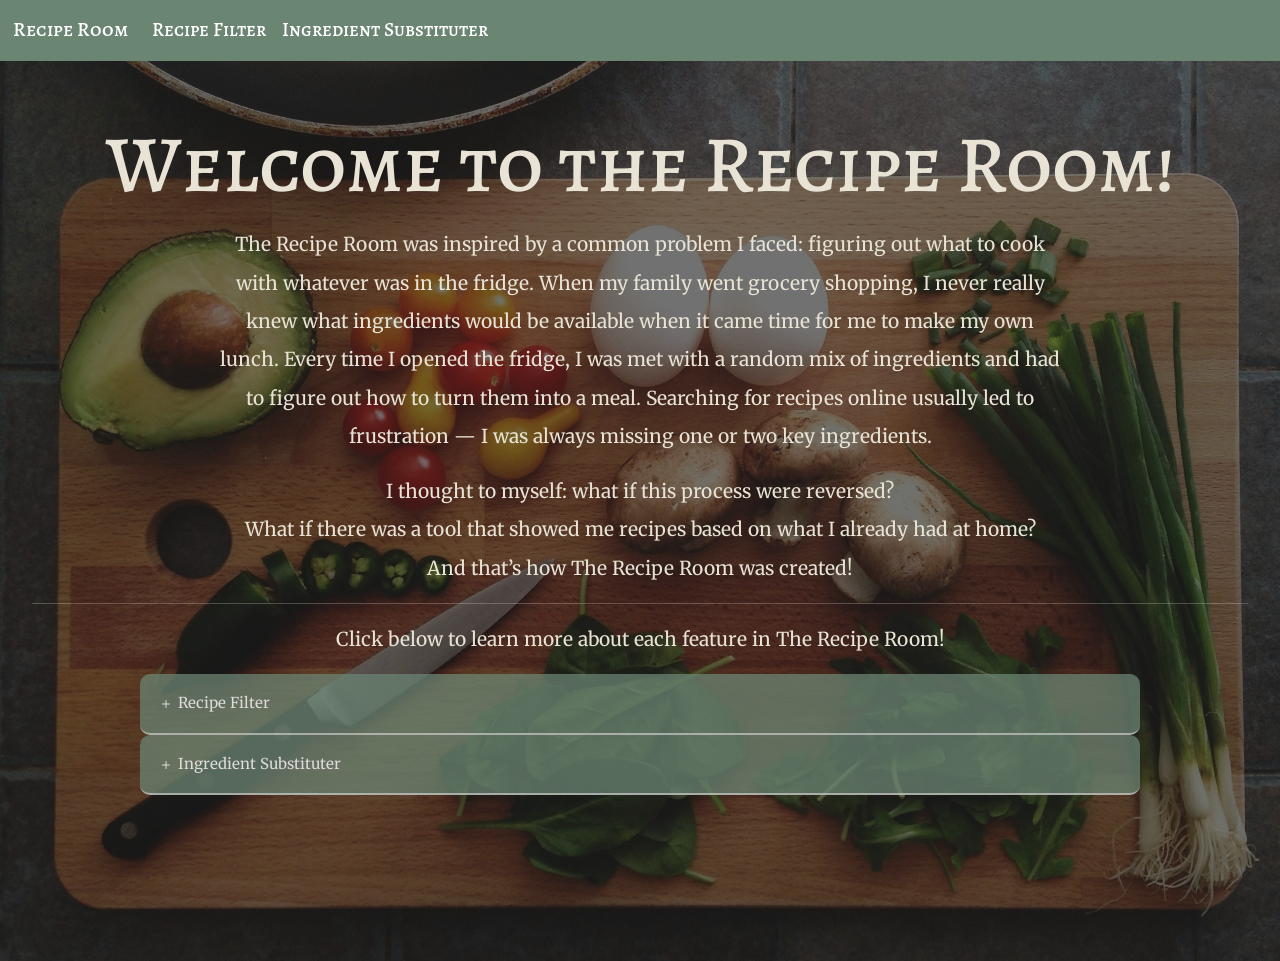
<file: index.html>
<!DOCTYPE html>
<html lang="en">
    <head>
        <meta charset="UTF-8">
        <meta name="viewport" content="width=device-width, initial-scale=1.0">
        <title>Recipe Room Project</title>
        <link href="css/intro.css" rel="stylesheet" type="text/css" />
        <link href="css/navbar.css" rel="stylesheet" type="text/css" />
        <link href="css/collapsable.css" rel="stylesheet" type="text/css" />
        <!--Bootstrap-->
        <link href="https://cdn.jsdelivr.net/npm/bootstrap@5.3.3/dist/css/bootstrap.min.css" rel="stylesheet" integrity="sha384-QWTKZyjpPEjISv5WaRU9OFeRpok6YctnYmDr5pNlyT2bRjXh0JMhjY6hW+ALEwIH" crossorigin="anonymous">
        <!--"https://cdn.jsdelivr.net/npm/bootstrap@5.3.6/dist/css/bootstrap.min.css"-->
        <!--Google Fonts-->
        <link rel="preconnect" href="https://fonts.googleapis.com">
        <link rel="preconnect" href="https://fonts.gstatic.com" crossorigin>
        <link href="https://fonts.googleapis.com/css2?family=Alegreya+SC:ital,wght@0,400;0,500;0,700;0,800;0,900;1,400;1,500;1,700;1,800;1,900&family=Merriweather:ital,wght@0,300;0,400;0,700;0,900;1,300;1,400;1,700;1,900&display=swap" rel="stylesheet">
    </head>

    <body>
        <!--Navbar-->
        <nav class = "navbar navbar-expand-lg">
            <a class = "navbar-brand" href = "#"> Recipe Room </a>

            <div class="collapse navbar-collapse" id="navbarSupportedContent">
                <ul class="navbar-nav mr-auto">
                    <li class="nav-item active">
                        <a class="nav-link" href="html/recipe_filter.html"> Recipe Filter </a>
                    </li>
                    <li class="nav-item active">
                        <a class="nav-link" href="html/ingredient_replacer.html"> Ingredient Substituter </a>
                    </li>
                </ul>
            </div>
        </nav>

        <!-- Introduction -->
        
        <div class = "introduction"> 
            <div class = "background">
                <div class = "overlay">
                    <!-- Intro -->
                    <div class = "intro-words">
                        <h1 class = "intro-title"> Welcome to the Recipe Room! </h1>
                        <p class = "intro-body"> 
                            The Recipe Room was inspired by a common problem I faced: figuring out what to cook with whatever was in the fridge. 
                            When my family went grocery shopping, I never really knew what ingredients would be available when it came time for  
                            me to make my own lunch. Every time I opened the fridge, I was met with a random mix of ingredients and had to figure  
                            out how to turn them into a meal. Searching for recipes online usually led to frustration — I was always missing one or two key ingredients.
                        </p>
                        <p class = "intro-body">                        
                            I thought to myself: what if this process were reversed? 
                            <br>
                            What if there was a tool that showed me recipes based on what I already had at home?
                            <br> 
                            And that’s how The Recipe Room was created!
                        </p>
                        <hr> 
                        <p class = "intro-body"> Click below to learn more about each feature in The Recipe Room! </p>
                    </div>

                    <!-- Accordion -->
                    <div class = "intro-collapse">
                        <!-- First -->
                        <button class="collapsible btn-text"> 
                            <!-- Bootstrap Icon -->
                            <svg xmlns="http://www.w3.org/2000/svg" width="16" height="16" fill="currentColor" class="bi bi-plus" viewBox="0 0 16 16">
                            <path d="M8 4a.5.5 0 0 1 .5.5v3h3a.5.5 0 0 1 0 1h-3v3a.5.5 0 0 1-1 0v-3h-3a.5.5 0 0 1 0-1h3v-3A.5.5 0 0 1 8 4"/>
                            </svg> 
                            Recipe Filter
                        </button>
                        <div class="content container">
                            <p> The Recipe Filter helps you discover new meals that match your personal preferences. 
                                Whether you're following a dietary restriction, working with limited ingredients, or 
                                simply craving a specific cuisine, this tool finds recipes that fit. Just select your 
                                filters, and it will generate a random recipe tailored to your choices. It's perfect 
                                for those days when you're staring into the fridge with no idea what to make! </p>
                            <button class = "btn filter-redirect btn-text"> <a class="nav-link" href="html/recipe_filter.html">Check it out! >> </a></button>
                        </div>

                        <!-- Second -->
                        <button class="collapsible btn-text">
                            <!-- Bootstrap Icon -->
                            <svg xmlns="http://www.w3.org/2000/svg" width="16" height="16" fill="currentColor" class="bi bi-plus" viewBox="0 0 16 16">
                            <path d="M8 4a.5.5 0 0 1 .5.5v3h3a.5.5 0 0 1 0 1h-3v3a.5.5 0 0 1-1 0v-3h-3a.5.5 0 0 1 0-1h3v-3A.5.5 0 0 1 8 4"/>
                            </svg> 
                            Ingredient Substituter 
                        </button>
                        <div class="content container">
                            <p> Ever found yourself halfway through a recipe only to realize you're missing a key ingredient? 
                                The Ingredient Substituter provides smart, reliable alternatives based on what you might 
                                already have at home. Just type in the ingredient you want to replace, and it will suggest possible 
                                substitutes. It’s a handy tool for last-minute swaps or discovering healthier options! </p>
                            <button class = "btn filter-redirect btn-text"> <a class="nav-link" href="html/ingredient_replacer.html">Check it out! >></a></button>
                        </div>

                    </div>

                </div>
            </div>
        </div>

        

        <!--Scripts-->
        <script src="js/intro.js"></script>
        <!--Bootstrap-->
        <script src="https://cdn.jsdelivr.net/npm/@popperjs/core@2.11.8/dist/umd/popper.min.js" integrity="sha384-I7E8VVD/ismYTF4hNIPjVp/Zjvgyol6VFvRkX/vR+Vc4jQkC+hVqc2pM8ODewa9r" crossorigin="anonymous"></script>
        <script src="https://cdn.jsdelivr.net/npm/bootstrap@5.3.3/dist/js/bootstrap.min.js" integrity="sha384-0pUGZvbkm6XF6gxjEnlmuGrJXVbNuzT9qBBavbLwCsOGabYfZo0T0to5eqruptLy" crossorigin="anonymous"></script>
    </body>
</html>
</file>
<file: css/intro.css>
/* Background Img */ 
.background {
  background-image: url("../images/cutting_board.jpg");
  background-size: cover;
  background-position: center;
  position: relative;
  color: #e8e3d5;
}

.overlay {
  background-color: rgba(0, 0, 0, 0.5);
  padding: 2rem;
  min-height: 100vh;
}

.text-content {
  max-width: 800px;
  margin: 0 auto;
}

/* Alignments */ 
.intro-words{
    margin-top: 2%;
    text-align: center;
}

/* Fonts */ 
.intro-title{
  font-family: "Alegreya SC", serif;
  font-weight: 500;
  font-style: normal;
  margin-bottom: 1%;
  font-size: 500%;
}

.intro-body {
  font-family: "Merriweather", serif;
  font-weight: 400;
  font-style: normal;
  line-height: 2;
  margin-left: 15%;
  margin-right: 15%;
  font-size: 120%;
}

.btn-text{
  font-family: "Merriweather", serif;
  font-weight: 400;
  font-style: normal;
  font-size: 150%;
}

/* Collapsible */ 
.intro-collapse{
  max-width: 1000px;
  margin: 0 auto;
  text-align: center;
}

.btn {
  background-color: #6b8573 !important;
  color:rgb(191, 191, 191) !important; 
  float: center;
}
.btn:hover{
  background-color: #5c7463 !important;
}
</file>
<file: css/navbar.css>
.navbar-brand{
    padding-left: 1%;
}

.navbar{
    background-color: #6b8573;
    color: white !important;
    font-family: "Alegreya SC", serif;
    font-weight: 500;
    font-style: normal;
    font-size: 120%;
}
.navbar,
.navbar a,
.navbar .nav-link,
.navbar .navbar-brand {
  color: white !important;
}
</file>
<file: css/collapsable.css>
/* General All Collapsable */ 
.collapsible {
  background-color: #6b8573bf;
  color: rgb(222, 219, 219);
  cursor: pointer;
  padding: 18px;
  width: 100%;
  border: none;
  border-bottom: 2px rgb(222, 219, 219, 0.6) solid; 
  border-radius: 10px;
  text-align: left;
  outline: none;
  font-size: 15px;
}

.collapsible.active, .collapsible:hover {
  background-color: #516457;
}


/* Collapsible Content */ 
.content {
  padding: 1%;
  display: none;
  overflow: hidden;
  background-color: #516457;
  border-radius: 0 0 10px 10px;
  border-bottom: 2px rgb(222, 219, 219, 0.6) solid; 
}


/* Recipe Filter Specific */ 
.code-description h4{
    font-size: 120%;
}

/* Recipe Filter Specific */
.code-description .collapsible{
    background-color: #7d9a85 ;
    color: black !important; 
    cursor: pointer;
    padding: 10px;
    width: 100%;
    border: none;
    border-bottom: 2px rgb(222, 219, 219, 0.6) solid; 
    border-radius: 10px;
    text-align: left;
    outline: none;
    font-size: 15px;
}

.code-description .collapsible.active, .code-description .collapsible:hover { /* Recipe Filter Specific */
  background-color: #7c9684;
}

.code-description .collapsible.active{ /* Recipe Filter Specific */
  border-radius: 10px 10px 0 0 ;
}

.code-description .content{ /* Recipe Filter Specific */
  background-color: #7f9786;
  color: black;
  font-size: 90%;
}
</file>
